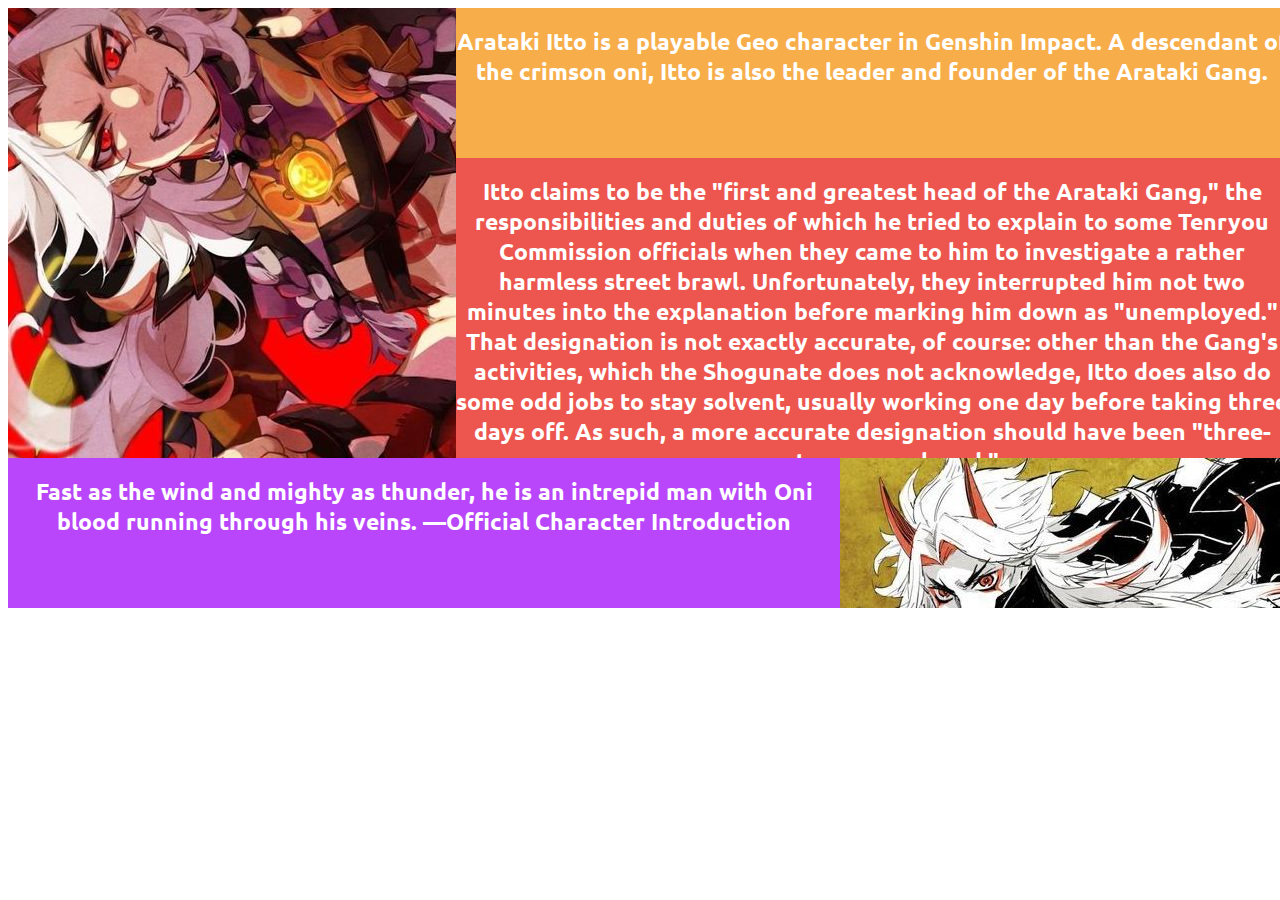
<file: index.html>
<!DOCTYPE html>
<html lang="en" dir="ltr">
  <head>
    <meta charset="utf-8">
    <meta name="keywords" content="Марина, Васильєва, ІП-04"/>
    <meta name="description" content="Лабораторна робота 3">
    <title>Васильєва М.Ю ІП-04 Лр3 Вар10</title>
     <link rel="stylesheet" href="style.css">
  </head>
  <body>
    <div class="container">
        <div class="asideImg">
          <img src="2-1.jpg" alt="arataki">
        </div>
        <div class="header">
          <h2>Arataki Itto is a playable Geo character in Genshin Impact.
        A descendant of the crimson oni, Itto is also the leader and founder
        of the Arataki Gang.</h2>
        </div>
        <div class="asideText">
          <h2>Itto claims to be the "first and greatest head of the Arataki Gang,"
             the responsibilities and duties of which he tried to explain to some
             Tenryou Commission officials when they came to him to investigate a
             rather harmless street brawl. Unfortunately, they interrupted him
             not two minutes into the explanation before marking him down as
             "unemployed." That designation is not exactly accurate, of course:
             other than the Gang's activities, which the Shogunate does not
             acknowledge, Itto does also do some odd jobs to stay solvent, usually
             working one day before taking three days off. As such, a more
             accurate designation should have been "three-quarters
             unemployed."</h2>
        </div>
        <div class="footer">
          <h2>Fast as the wind and mighty as thunder, he is an intrepid man with
            Oni blood running through his veins.
           —Official Character Introduction</h2>
        </div>
        <div class="footerImg">
          <img src="3-1.jpg" alt="itto">
        </div>

    </div>

  </body>
</html>
</file>
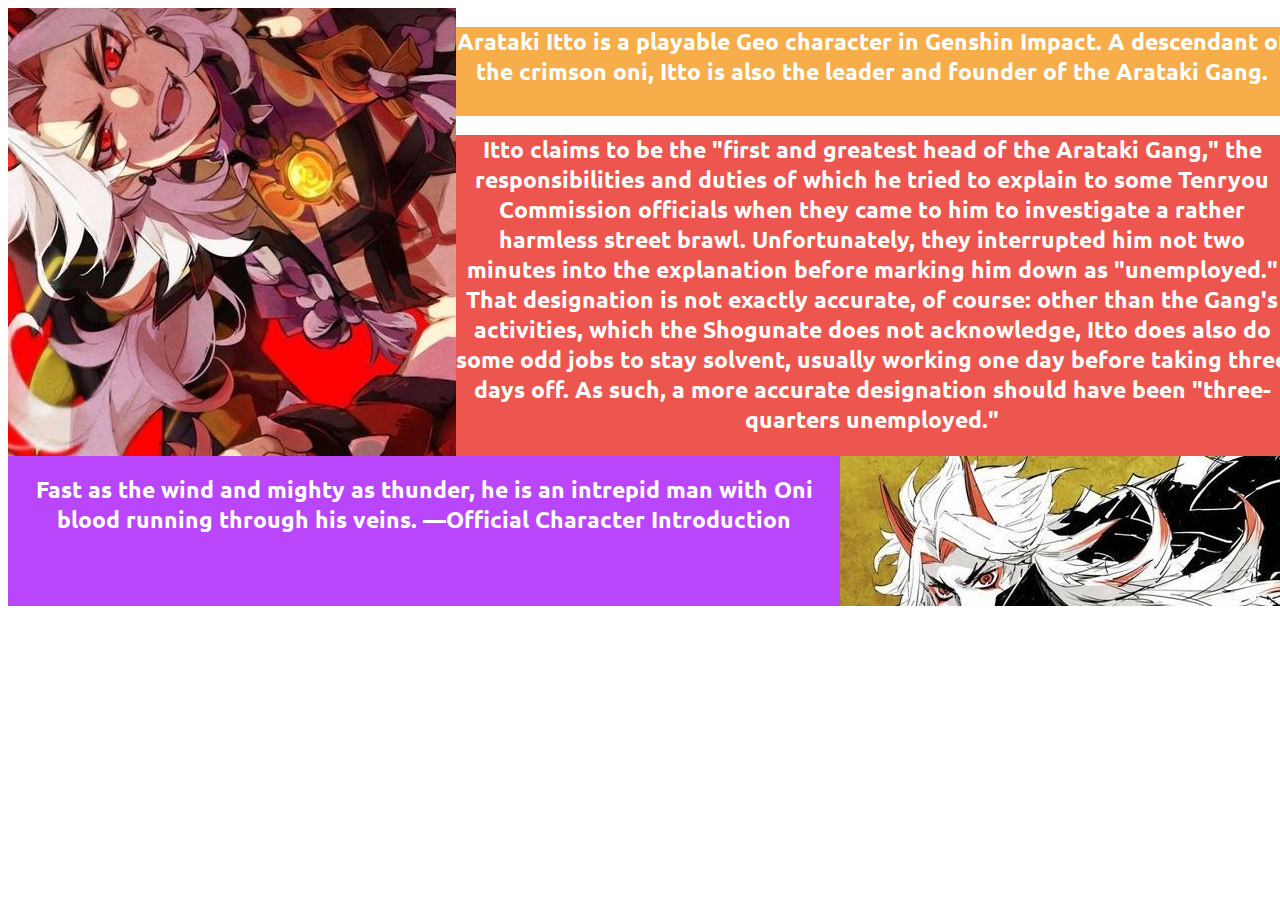
<file: index-flex.html>
<!DOCTYPE html>
<html lang="en" dir="ltr">
  <head>
    <meta charset="utf-8">
    <meta name="keywords" content="Марина, Васильєва, ІП-04"/>
    <meta name="description" content="Лабораторна робота 3">
    <title>Васильєва М.Ю ІП-04 Лр3 Вар10</title>
     <link rel="stylesheet" href="style-flex.css">
  </head>
  <body>
    <div class="container">
<div class="flex">
<div class="asideImg">
  <img src="2-1.jpg" alt="arataki">
</div>
<div class="h-2">
<div class="header">
  <h2>Arataki Itto is a playable Geo character in Genshin Impact.
  A descendant of the crimson oni, Itto is also the leader and founder
  of the Arataki Gang.</h2>
</div>
<div class="asideText">
  <h2>Itto claims to be the "first and greatest head of the Arataki Gang,"
     the responsibilities and duties of which he tried to explain to some
     Tenryou Commission officials when they came to him to investigate a
     rather harmless street brawl. Unfortunately, they interrupted him
     not two minutes into the explanation before marking him down as
     "unemployed." That designation is not exactly accurate, of course:
     other than the Gang's activities, which the Shogunate does not
     acknowledge, Itto does also do some odd jobs to stay solvent, usually
     working one day before taking three days off. As such, a more
     accurate designation should have been "three-quarters
     unemployed."</h2>
  </div>
</div>
</div>
<div class="flex">
<div class="footer">
  <h2>Fast as the wind and mighty as thunder, he is an intrepid man with
  Oni blood running through his veins.
 —Official Character Introduction</h2>
</div>
<div class="footerImg"><img src="3-1.jpg" alt="itto"></div>
</div>
</div>
</body>
</html>
</file>
<file: style.css>
@import url('https://fonts.googleapis.com/css2?family=Josefin+Sans:wght@600&family=Ubuntu:wght@700&display=swap');
.container{
  margin: auto;
  width: 1280px;
  height: 500px;
  color: white;
  font-size: 15px;
  font-family: Ubuntu;
  text-align: center;
}
.header{
  float:right;
  background-color: #F7AE4A;
  width: 65%;
  height: 30%;
}
.asideImg{
  float: left;
  width: 35%;
  height: 90%;
}
.asideText{
  float:right;
  background-color: #ED564E;
  width: 65%;
  height: 60%;
}
.footer{
  float: left;
  background-color: #B946FA;
  width: 65%;
  height: 30%;
}
.footerImg{
  float: right;
  width: 35%;
  height: 30%;
}
</file>
<file: style-flex.css>
@import url('https://fonts.googleapis.com/css2?family=Josefin+Sans:wght@600&family=Ubuntu:wght@700&display=swap');
.container {
margin: 0 auto;
width: 1280px;
height: 500px;
color: white;
font-size: 15px;
font-family: Ubuntu;
text-align: center;
}
.flex {
display: flex;
}
.asideImg {
width: 35%;
height: 448px;
}
.h-2 {
width: 70%;
}
.header {
background-color: #F7AE4A;
height: 20%;
}
.asideText {
background-color: #ED564E;
height: 80%;
}
.footer {
background-color: #B946FA;
width: 65%;
height: 150px;
}
.footerImg {
width: 35%;
}
</file>
